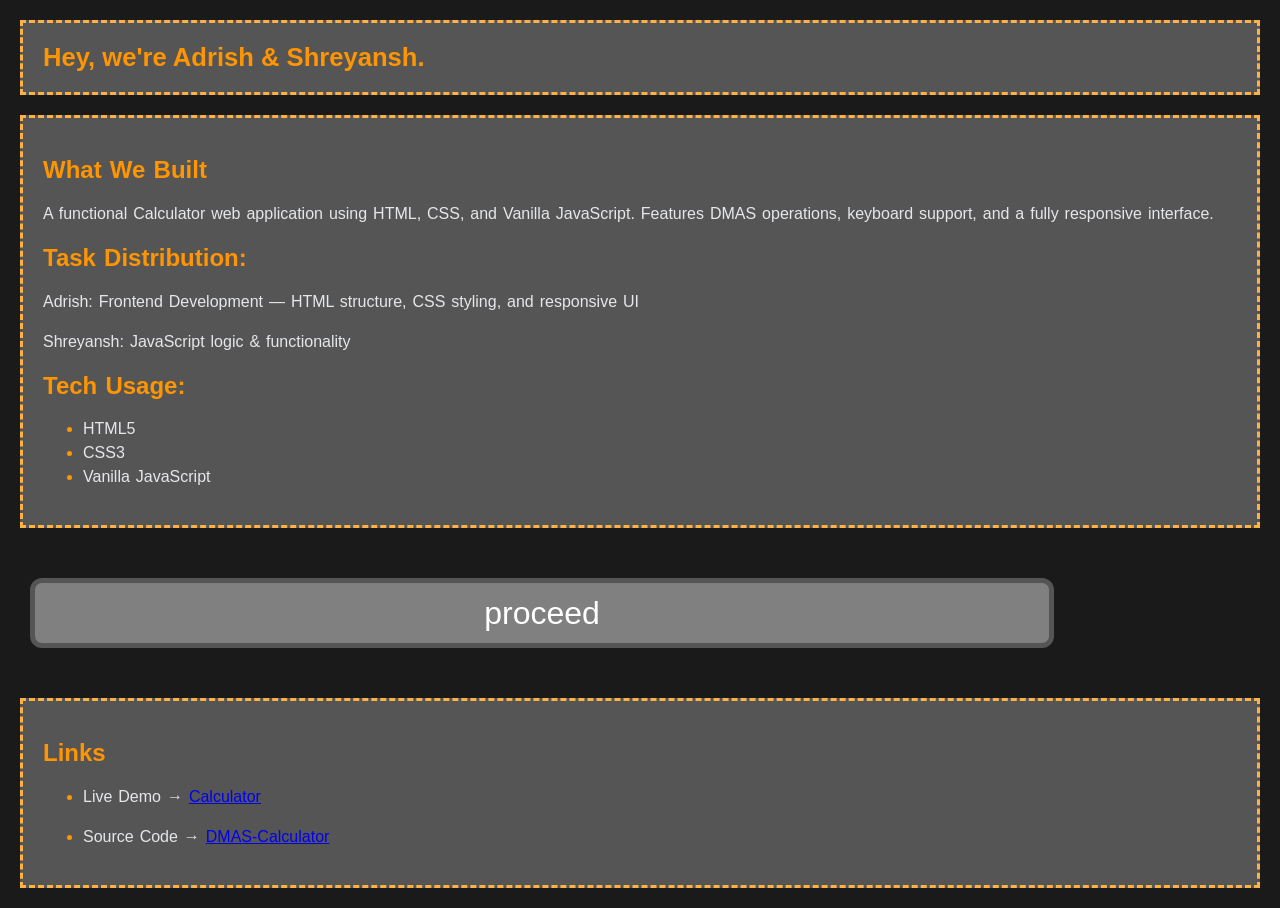
<file: index.html>
<!DOCTYPE html>
<html lang="en">
<head>
    <meta charset="UTF-8">
    <meta name="description" content="Simple Calculator Using HTML & CSS & Javascript">
    <meta name="viewport" content="width=device-width, initial-scale=1.0">
    <title>Calculator</title>
    <link rel="stylesheet" href="style-calculator.css">
</head>
<body> 
<header>
<h1>Hey, we're Adrish &amp; Shreyansh.</h1>
</header>

<main>
<article>
<h2>What We Built</h2> 
<p>A functional Calculator web application using HTML, CSS, and Vanilla JavaScript. Features DMAS operations, keyboard support, and a fully responsive interface.</p>
<h2>Task Distribution:</h2>
<p>
Adrish: Frontend Development — HTML structure, CSS styling, and responsive UI
</p>
<p>
Shreyansh: JavaScript logic & functionality
</p>
<h2>Tech Usage:</h2>
<ul>
    <li>HTML5</li>
    <li>CSS3</li>
    <li>Vanilla JavaScript</li>
</ul>
</article>
<button onclick="window.location.assign('calculator.html')" id="proceed">proceed</button>
</main>

<footer>
    <article>
        <h2>Links</h2>
        <ul>
            <li>
                <p>Live Demo → <a href="calculator.html">Calculator</a>
                </p>
            </li>
            <li>
                <p>
                    Source Code → <a href="https://github.com/Adrish1100/DMAS-Calculator">DMAS-Calculator</a>
                </p>
            </li>
        </ul>
    </article>
</footer>
</body>
</html>
</file>
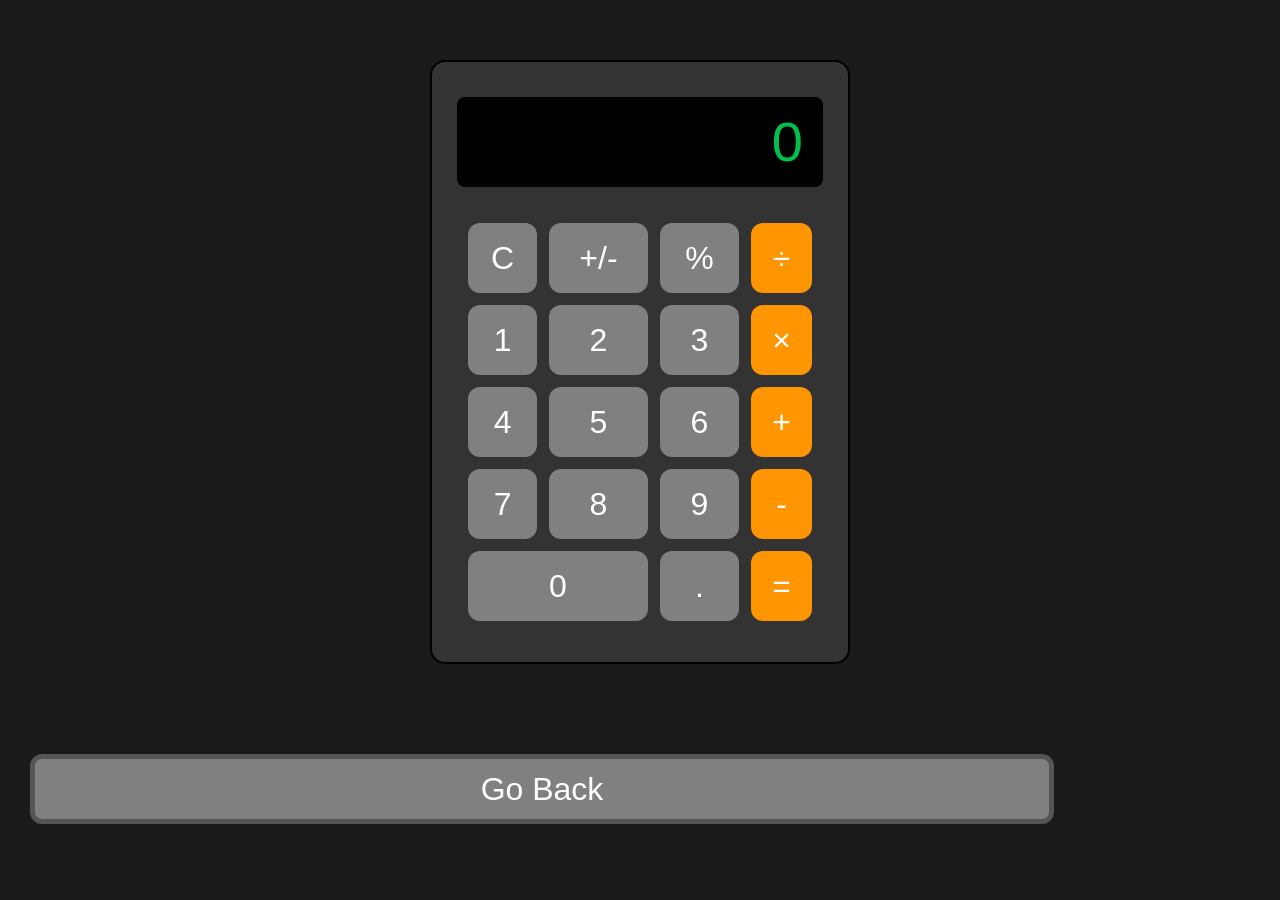
<file: calculator.html>
<!DOCTYPE html>
<html lang="en">
<head>
    <meta charset="UTF-8">
    <meta name="description" content="Simple Calculator Using HTML & CSS & Javascript">
    <meta name="viewport" content="width=device-width, initial-scale=1.0">
    <title>Calculator</title>
    <link rel="stylesheet" href="style-calculator.css">
</head>
<body>
    <div class="container">
        
        <input type="text" class="display" value="0" readonly id="output">
        <table>
           <tr>
               <td><button id="C">C</button></td>
               <td><button id="sign">+/-</button></td>
               <td><button id="percent">%</button></td>
               <td><button class="operator" id="divide">÷</button></td>
            </tr>
             <tr>
               <td><button id="one">1</button></td>
               <td><button id="two">2</button></td>
               <td><button id="three">3</button></td>
               <td><button class="operator" id="mul">×</button></td>
            </tr>
             <tr>
               <td><button id="four">4</button></td>
               <td><button id="five">5</button></td>
               <td><button id="six">6</button></td>
               <td><button class="operator" id="add">+</button></td>
            </tr>
             <tr>
               <td><button id="seven">7</button></td>
               <td><button id="eight">8</button></td>
               <td><button id="nine">9</button></td>
               <td><button class="operator" id="sub">-</button></td>
            </tr>
              <tr>
               <td colspan="2" id="zero"><button>0</button></td>
               <td><button id="dot">.</button></td>
               <td><button class="operator" id="equal">=</button></td>
            </tr>
        </table>
    </div>
    
    <button onclick="window.location.assign('index.html')" id="reverse">
        Go Back
    </button>
    <script src="script.js"></script>
</body>
</html>
</file>
<file: style-calculator.css>
* {
    box-sizing: border-box;
}

body {
    font-family: Arial, sans-serif;
    background: #1a1a1a;
    margin: 0;
}

.container {
    border: 2px solid black;
    width: 95%;
    max-width: 420px;
    background-color: #333;
    margin: 60px auto;
    padding: 25px;
    border-radius: 15px; /*the command which rounds/smooths out the edges*/
}

table {
    width: 100%;
    border-collapse: separate; 
    /*borders gonna be separate isted of bulging or merging*/
   
    border-spacing: 10px;
    margin: 5px auto;
}

button {
    width: 100%;
    height: 70px;
    background: grey;
    color: white;
    border: none;
    text-align: center;
    font-size: 2rem;
    border-radius: 12px;
    cursor: pointer; /*on mobile the finger touch will be considered a touch which retreats*/    
}

.display {
    width: 100%;
    height: 90px;
    text-align: right;
    font-size: 3.5rem;
    line-height: 90px;
    padding: 0 20px;
    margin: 10px 0 20px 0;
    color: #00c04b;
    background: #000;
    border: none;
    border-radius: 8px;
    overflow: hidden;/*if smth overflows then it would be hiddn*/
}

button:hover {
    background: #777;
}

button:active {
    background: #555;
}

.operator {
    background: #ff9500;/*gold texture*/
}

.operator:hover {
    background: #ffb143;/*lighter gold texture*/
}

article{
    border: 3px dashed #ffb143;
    background: #555;
    color: #e5e7eb;
    text-align: left;
    line-height: 1.5rem;
    word-spacing:1.5px;
    padding:20px;
    margin:20px;
}

h2{
    border: none;
    text-align: left;
    color: #ff9500;
    font-weight:700;
}

header h1{
    border: 3px dashed #ffb143;
    background:#555;
    text-align:left;
    font-size:1.6rem;
    font-weight:800;
    color: #ff9500;
    padding: 20px;
    margin:20px;
}

::marker{
    color:#ff9500;
}
#reverse,#proceed{
    width:80%;
    border: 5px solid #555;
    margin: 30px;
}
</file>
